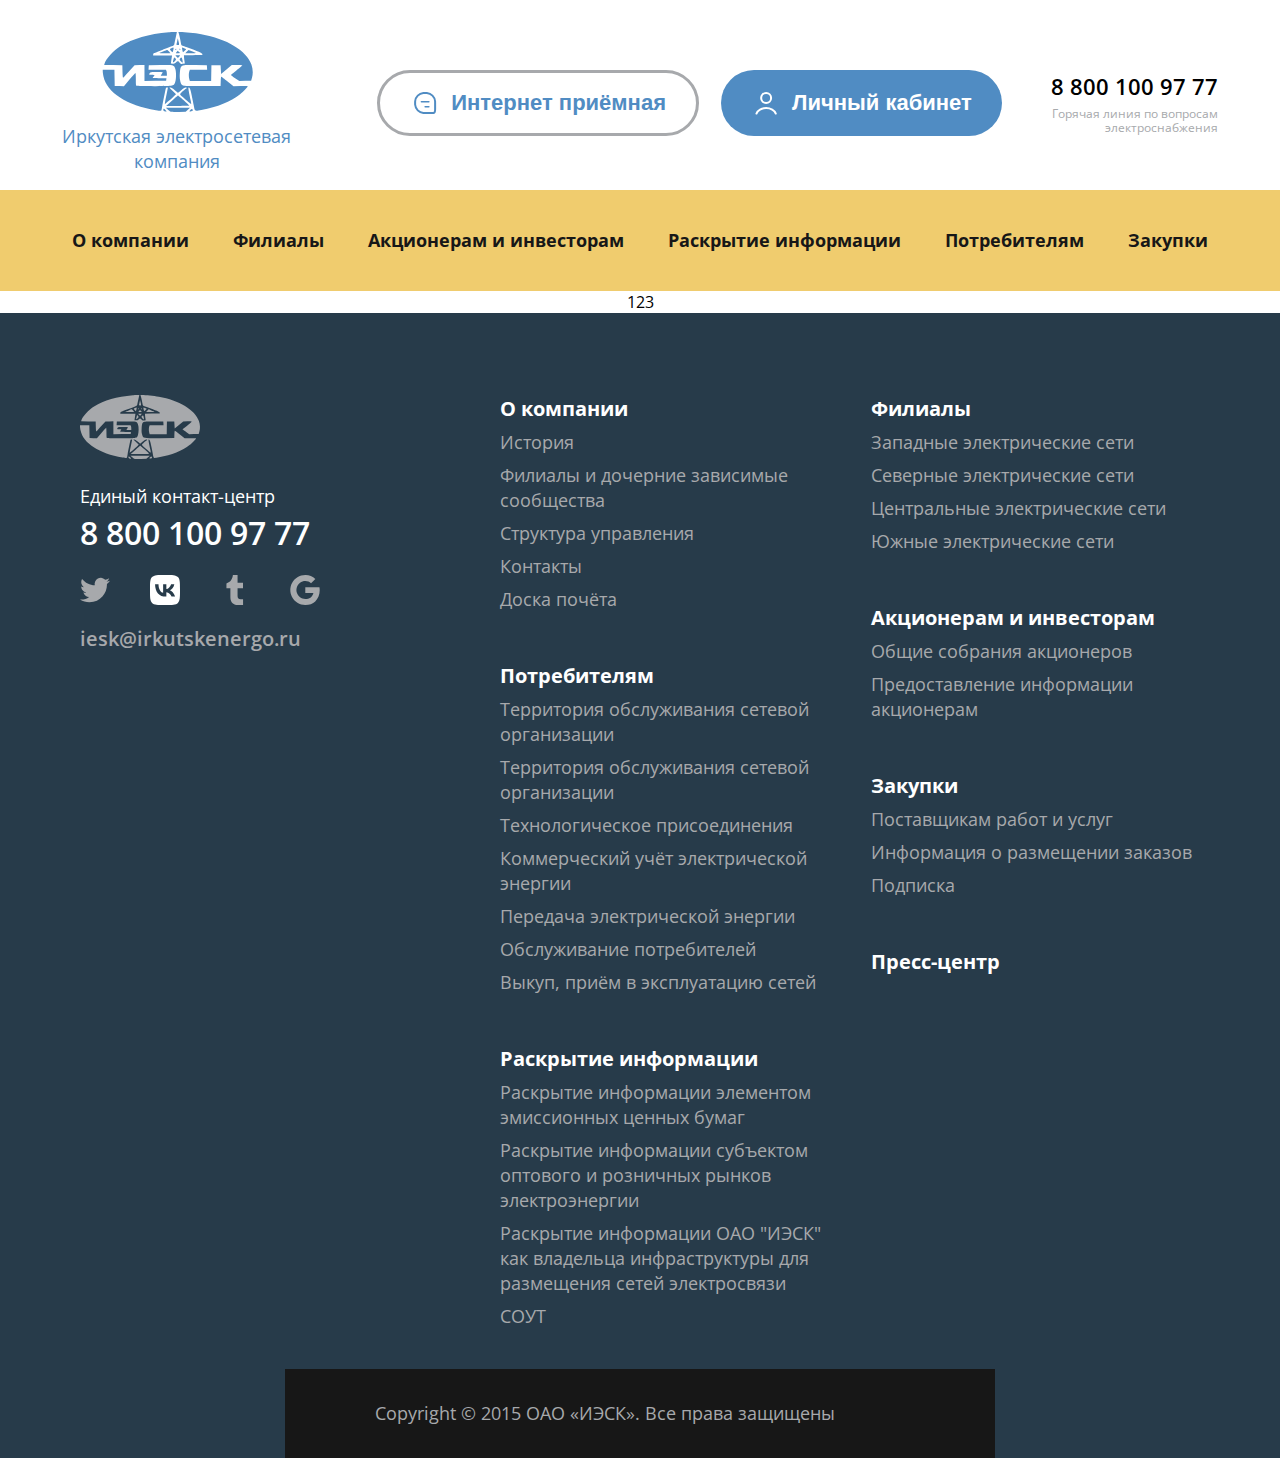
<file: index.html>
<!DOCTYPE html>
<html lang="ru">
  <head>
    <meta charset="UTF-8" />
    <meta http-equiv="X-UA-Compatible" content="IE=edge" />
    <meta name="viewport" content="width=device-width, initial-scale=1.0" />
    <link rel="shortcut icon" href="img/logo.svg" type="image/x-icon" />
    <link rel="stylesheet" href="style/main.css" />

    <link rel="preconnect" href="https://fonts.googleapis.com" />
    <link rel="preconnect" href="https://fonts.gstatic.com" crossorigin />
    <link
      href="https://fonts.googleapis.com/css2?family=Open+Sans:ital,wght@0,300;0,400;0,500;0,600;0,700;0,800;1,300;1,400;1,500;1,600;1,700;1,800&display=swap"
      rel="stylesheet"
    />

    <title>ИЭСК</title>
  </head>
  <body>
    <header>
      <div class="header-info">
        <div class="header-info__logo">
          <img src="img/logo.svg" alt="Логотип" />
          <div class="header-info__company-name text-h2">
            Иркутская электросетевая компания
          </div>
        </div>
        <div class="header-info__buttons">
          <button class="btn btn_outlined">
            <img src="img/Chat.svg" alt="Интернет приёмная" />
            <span class="btn-text"> Интернет приёмная </span>
          </button>
          <button class="btn btn_filled">
            <img src="img/User.svg" alt="Личный кабинет" />
            <span class="btn-text"> Личный кабинет </span>
          </button>
        </div>
        <div class="header-info__phone">
          <span class="header-info__phone-number btn-text"
            >8 800 100 97 77</span
          >
          <span class="text">Горячая линия по вопросам электроснабжения</span>
        </div>
      </div>
      <nav class="menu">
        <img src="img/Menu.svg" alt="Бургер-меню" class="menu__burger-menu" />
        <ul class="menu__list">
          <li class="menu__item">
            <span class="menu__text"> О компании </span>
          </li>
          <li class="menu__item">
            <span class="menu__text">Филиалы</span>
          </li>
          <li class="menu__item">
            <span class="menu__text">Акционерам и инвесторам</span>
          </li>
          <li class="menu__item">
            <span class="menu__text">Раскрытие информации</span>
          </li>
          <li class="menu__item">
            <span class="menu__text">Потребителям</span>
          </li>
          <li class="menu__item">
            <span class="menu__text">Закупки</span>
          </li>
        </ul>
      </nav>
    </header>
    <main>123</main>
    <footer class="footer">
      <div class="footer__menu">
        <div class="footer__social">
          <img src="img/logo_dark.svg" alt="Логотип" />
          <div class="footer__contact">
            <span class="text-h2">Единый контакт-центр</span>
            <span class="footer__phone-number">8 800 100 97 77</span>
          </div>
          <div class="footer__social-links">
            <img src="img/Twitter.svg" alt="Твиттер" />
            <img src="img/VK.svg" alt="Твиттер" />
            <img src="img/Tumblr.svg" alt="Твиттер" />
            <img src="img/Google.svg" alt="Твиттер" />
          </div>
          <div class="footer__mail text-h2">iesk@irkutskenergo.ru</div>
        </div>
        <div class="footer__nav">
          <div class="footer__nav-row">
            <div class="footer__nav-block">
              <span class="footer__nav-block-title">О компании</span>
              <span class="footer__nav-block-item text">История</span>
              <span class="footer__nav-block-item text"
                >Филиалы и дочерние зависимые сообщества</span
              >
              <span class="footer__nav-block-item text"
                >Структура управления</span
              >
              <span class="footer__nav-block-item text">Контакты</span>
              <span class="footer__nav-block-item text">Доска почёта</span>
            </div>
            <div class="footer__nav-block">
              <span class="footer__nav-block-title">Потребителям</span>
              <span class="footer__nav-block-item text"
                >Территория обслуживания сетевой организации</span
              >
              <span class="footer__nav-block-item text"
                >Территория обслуживания сетевой организации</span
              >
              <span class="footer__nav-block-item text"
                >Технологическое присоединения</span
              >
              <span class="footer__nav-block-item text"
                >Коммерческий учёт электрической энергии</span
              >
              <span class="footer__nav-block-item text"
                >Передача электрической энергии</span
              >
              <span class="footer__nav-block-item text"
                >Обслуживание потребителей</span
              >
              <span class="footer__nav-block-item text"
                >Выкуп, приём в эксплуатацию сетей</span
              >
            </div>
            <div class="footer__nav-block">
              <span class="footer__nav-block-title">Раскрытие информации</span>
              <span class="footer__nav-block-item text"
                >Раскрытие информации элементом эмиссионных ценных бумаг</span
              >
              <span class="footer__nav-block-item text"
                >Раскрытие информации субъектом оптового и розничных рынков
                электроэнергии</span
              >
              <span class="footer__nav-block-item text"
                >Раскрытие информации ОАО "ИЭСК" как владельца инфраструктуры
                для размещения сетей электросвязи</span
              >
              <span class="footer__nav-block-item text">СОУТ</span>
            </div>
          </div>
          <div class="footer__nav-row">
            <div class="footer__nav-block">
              <span class="footer__nav-block-title">Филиалы</span>
              <span class="footer__nav-block-item text"
                >Западные электрические сети</span
              >
              <span class="footer__nav-block-item text"
                >Северные электрические сети</span
              >
              <span class="footer__nav-block-item text"
                >Центральные электрические сети</span
              >
              <span class="footer__nav-block-item text"
                >Южные электрические сети</span
              >
            </div>
            <div class="footer__nav-block">
              <span class="footer__nav-block-title"
                >Акционерам и инвесторам</span
              >
              <span class="footer__nav-block-item text"
                >Общие собрания акционеров</span
              >
              <span class="footer__nav-block-item text"
                >Предоставление информации акционерам</span
              >
            </div>
            <div class="footer__nav-block">
              <span class="footer__nav-block-title">Закупки</span>
              <span class="footer__nav-block-item text"
                >Поставщикам работ и услуг</span
              >
              <span class="footer__nav-block-item text"
                >Информация о размещении заказов</span
              >
              <span class="footer__nav-block-item text">Подписка</span>
            </div>
            <div class="footer__nav-block">
              <span class="footer__nav-block-title">Пресс-центр</span>
            </div>
          </div>
        </div>
      </div>
      <div class="footer__copyright">
        <div class="footer__copyright-block">
          <span class="copyright"
            >Copyright © 2015 ОАО «ИЭСК». Все права защищены</span
          >
        </div>
      </div>
    </footer>
  </body>
</html>
</file>
<file: style/main.css>
:root {
  --appBlue: #508cc3;
  --appYellow: #fdee6b;
  --appGray: #f5f5f5;
  --darkBlue: #273b4a;
  --darkYellow: #f0cc6e;
  --lightGray: #a7a9ac;
}

::-webkit-scrollbar {
  display: none;
}

* {
  margin: 0;
  padding: 0;
  box-sizing: border-box;
}

body {
  width: 100%;
  display: flex;
  flex-direction: column;
  align-items: center;
  font-family: "Open Sans", "Segoe UI", "Roboto", "Oxygen", "Ubuntu",
    "Cantarell", "Fira Sans", "Droid Sans", "Helvetica Neue", sans-serif;
}

.btn {
  border-radius: 50px;
  padding: 15px 30px;
  display: flex;
  align-items: center;
  justify-content: center;
  gap: 10px;
  border: none;
  cursor: pointer;

  font-weight: 600;
  font-size: 22px;
  line-height: 30px;
}

.btn-text {
  font-weight: 600;
  font-size: 22px;
  line-height: 30px;
}

.btn_outlined {
  background: inherit;
  border: 3px solid var(--lightGray);
  color: var(--appBlue);
}

.btn_filled {
  background: var(--appBlue);
  color: #fff;
}

.text-h2 {
  font-style: normal;
  font-weight: 400;
  font-size: 18px;
  line-height: 25px;
}

.text {
  font-style: normal;
  font-weight: 400;
  font-size: 12px;
  line-height: 14px;
  color: var(--lightGray);
}

header {
  display: flex;
  flex-direction: column;
  /* align-items: center; */
  width: 100%;
}

.header-info {
  display: flex;
  flex-wrap: wrap;
  align-items: center;
  justify-content: center;
  padding: 32px 0 16px 0;
  margin-left: auto;
  margin-right: auto;
}

.header-info__logo {
  display: flex;
  flex-direction: column;
  align-items: center;
  gap: 12px;
  width: fit-content;
  text-align: center;
}

.header-info__logo > img {
  cursor: pointer;
}

.header-info__company-name {
  color: var(--appBlue);
  font-style: normal;
  font-weight: 400;
  font-size: 18px;
  line-height: 25px;
  max-width: 229px;
}

.header-info__buttons {
  display: flex;
  justify-content: space-between;
  gap: 22px;
  margin-left: 86px;
}

.header-info__phone {
  display: flex;
  flex-direction: column;
  align-items: flex-end;
  margin-left: 48px;
  text-align: right;
  gap: 6px;

  max-width: 168px;
}

.menu {
  width: 100%;
  background: var(--darkYellow);
  padding: 28px 0;
  display: flex;
  justify-content: center;
}

.menu__burger-menu {
  display: none;
}

.menu__list {
  list-style: none;
  display: flex;
  justify-content: space-between;
  gap: 24px;
  padding: 0 6px;
}

.menu__item {
  padding: 10px;
  cursor: pointer;
  color: #171717;
}

.menu__item:hover {
  color: #fff;
}

.menu__text {
  font-style: normal;
  font-weight: 700;
  font-size: 18px;
  line-height: 25px;
}

.footer {
  background: var(--darkBlue);
  padding-top: 72px;
  width: 100%;
  display: flex;
  flex-direction: column;
  justify-content: center;
  gap: 30px;
}

.footer__menu {
  width: 100%;
  display: flex;
  justify-content: center;
  gap: 160px;
  margin: 0 auto;
}

.foooter__social {
  display: flex;
  flex-direction: column;
  gap: 4px;
}

.footer__social > img {
  cursor: pointer;
}

.footer__contact {
  display: flex;
  flex-direction: column;
  gap: 2px;
  color: white;
  padding: 10px;
}

.footer__phone-number {
  font-style: normal;
  font-weight: 600;
  font-size: 32px;
  line-height: 44px;
}

.footer__social-links {
  padding: 10px;
  display: flex;
  gap: 40px;
}

.footer__social-links > svg:hover {
  fill: white !important;
}

.footer__mail {
  padding: 10px;
  font-weight: 600;
  font-size: 20px;
  line-height: 27px;
  color: #a7a9ac;
}

.footer__nav {
  display: flex;
  gap: 22px;
}

.footer__nav-row {
  display: flex;
  flex-direction: column;
  gap: 30px;
}

.footer__nav-block {
  padding: 10px;
  display: flex;
  flex-direction: column;
  gap: 8px;
  max-width: 349px;
}

.footer__nav-block-title {
  font-style: normal;
  font-weight: 700;
  font-size: 20px;
  line-height: 27px;
  color: #ffffff;
}

.footer__nav-block-item {
  cursor: pointer;
  font-style: normal;
  font-weight: 400;
  font-size: 18px;
  line-height: 25px;
}

.footer__copyright {
  padding: 0 285px;
}

.footer__copyright-block {
  background: #171717;
  padding: 32px 0 32px 90px;
}

.copyright {
  font-style: normal;
  font-weight: 400;
  font-size: 18px;
  line-height: 25px;
  color: #a7a9ac;
}

@media screen and (max-width: 1200px) {
  .btn-text {
    font-style: normal;
    font-weight: 600;
    font-size: 12px;
    line-height: 14px;
  }

  .header-info {
    min-width: 350px;
    /* column-gap: 124px; */
    padding-left: 20px;
    padding-right: 20px;
    justify-content: space-between;
  }

  .header-info__company-name {
    font-size: 10px;
  }

  .header-info__buttons {
    order: 3;
    margin: 0;
    margin-top: 14px;
    width: 100%;
  }

  .header-info__phone {
    order: 2;
    margin: 0;
  }

  .header-info__phone-number {
    font-style: normal;
    font-weight: 600;
    font-size: 13px;
    line-height: 16px;
  }

  .menu {
    justify-content: flex-start;
    padding: 12px 0;
  }

  .menu__burger-menu {
    display: block;
    margin-left: 20px;
    cursor: pointer;
  }

  .menu__list {
    display: none;
  }

  
}

.news__img {
  filter: brightness(40%);
  width:100%;
}

.this__page{
  color: gray;
  font-size: 16;
  margin-top: 33px;
  margin-bottom: 33px;
  margin-left: 13%; /*пусть пока так*/
}

div#tekst_sverhu_kartinki {
  position:relative;
  }.tekst_sverhu_kartinki {
  position: absolute;
  bottom: 5%;
  left: 14%;
  color: white;
  width: 60%;
  font-size: 48px;
  font-weight: bold;
  }

  p{
    box-sizing: border-box; 
    padding: 20px;
  }

  .background_content{
    background-color: #CFCFCF; 
    width: 100%;
  }

  .background_text{
    background-color: white; 
    width: 60%; 
    margin:0 auto; 
  }

  .main_text{
    font-size: 20px;
  }

  .vector{
    height: 100%;  
    margin-left: 30px; 
    margin-right: 30px;
  }

  .photo_quote{
    width: 170px; 
    height: 242px;
  }

  .quote{
    vertical-align: middle;
  }

  .gallery{
    font-size: 32px; 
    font-weight: bold;
  }

  table{
    width: 100%;
  }

  .background_quote{
    background-color: #273B4A; 
    width: 100%; 
    margin:0 auto; 
    box-sizing: border-box; 
    padding: 30px;
  }


  
#slider {
  position: relative;
  text-align: center;
  top: 10px;
  margin: 0 auto;
}

#slider article{
  width: 20%;
  float: left;
}

#slider .image{
  width: 500%;
  line-height: 0;
}

#overflow{
  width: 100%;
  overflow: hidden;
}

article img {
  width: 70%;
}

#desktop:checked ~ #slider{
  max-width: 960px;
}

label, a{
  cursor: pointer;
}

.all input{
  display: none;
}

#switch1:checked ~ #slides .image{
  margin-left: 0;
}
#switch2:checked ~ #slides .image{
  margin-left: -100%;
}
#switch3:checked ~ #slides .image{
  margin-left: -200%;
}
#switch4:checked ~ #slides .image{
  margin-left: -300%;
}
#switch5:checked ~ #slides .image{
  margin-left: -400%;
}

#controls{
  margin: -25% 0 0 0;
  width: 100%;
  height: 50px;
}

#active label{
  border-radius: 10px;
  display: inline-block;
  width: 15px;
  height: 15px;
  background: #bbb;
  margin-bottom: 20px;
}

#active{
  margin: 10px 0 0;
  text-align: center;
}

#active label:hover{
  background: #76c8ff;
  border-color: #777 !important;
}

#switch1:checked ~ #active label:nth-child(1),
#switch2:checked ~ #active label:nth-child(2),
#switch3:checked ~ #active label:nth-child(3),
#switch4:checked ~ #active label:nth-child(4),
#switch5:checked ~ #active label:nth-child(5){
  background: #18a3dd;
  border-color: #18a3dd !important;
}

#slides .image{
  transition: all 800ms cubic-bezier(0.770, 0.000, 0.175, 1.000);
}
</file>
